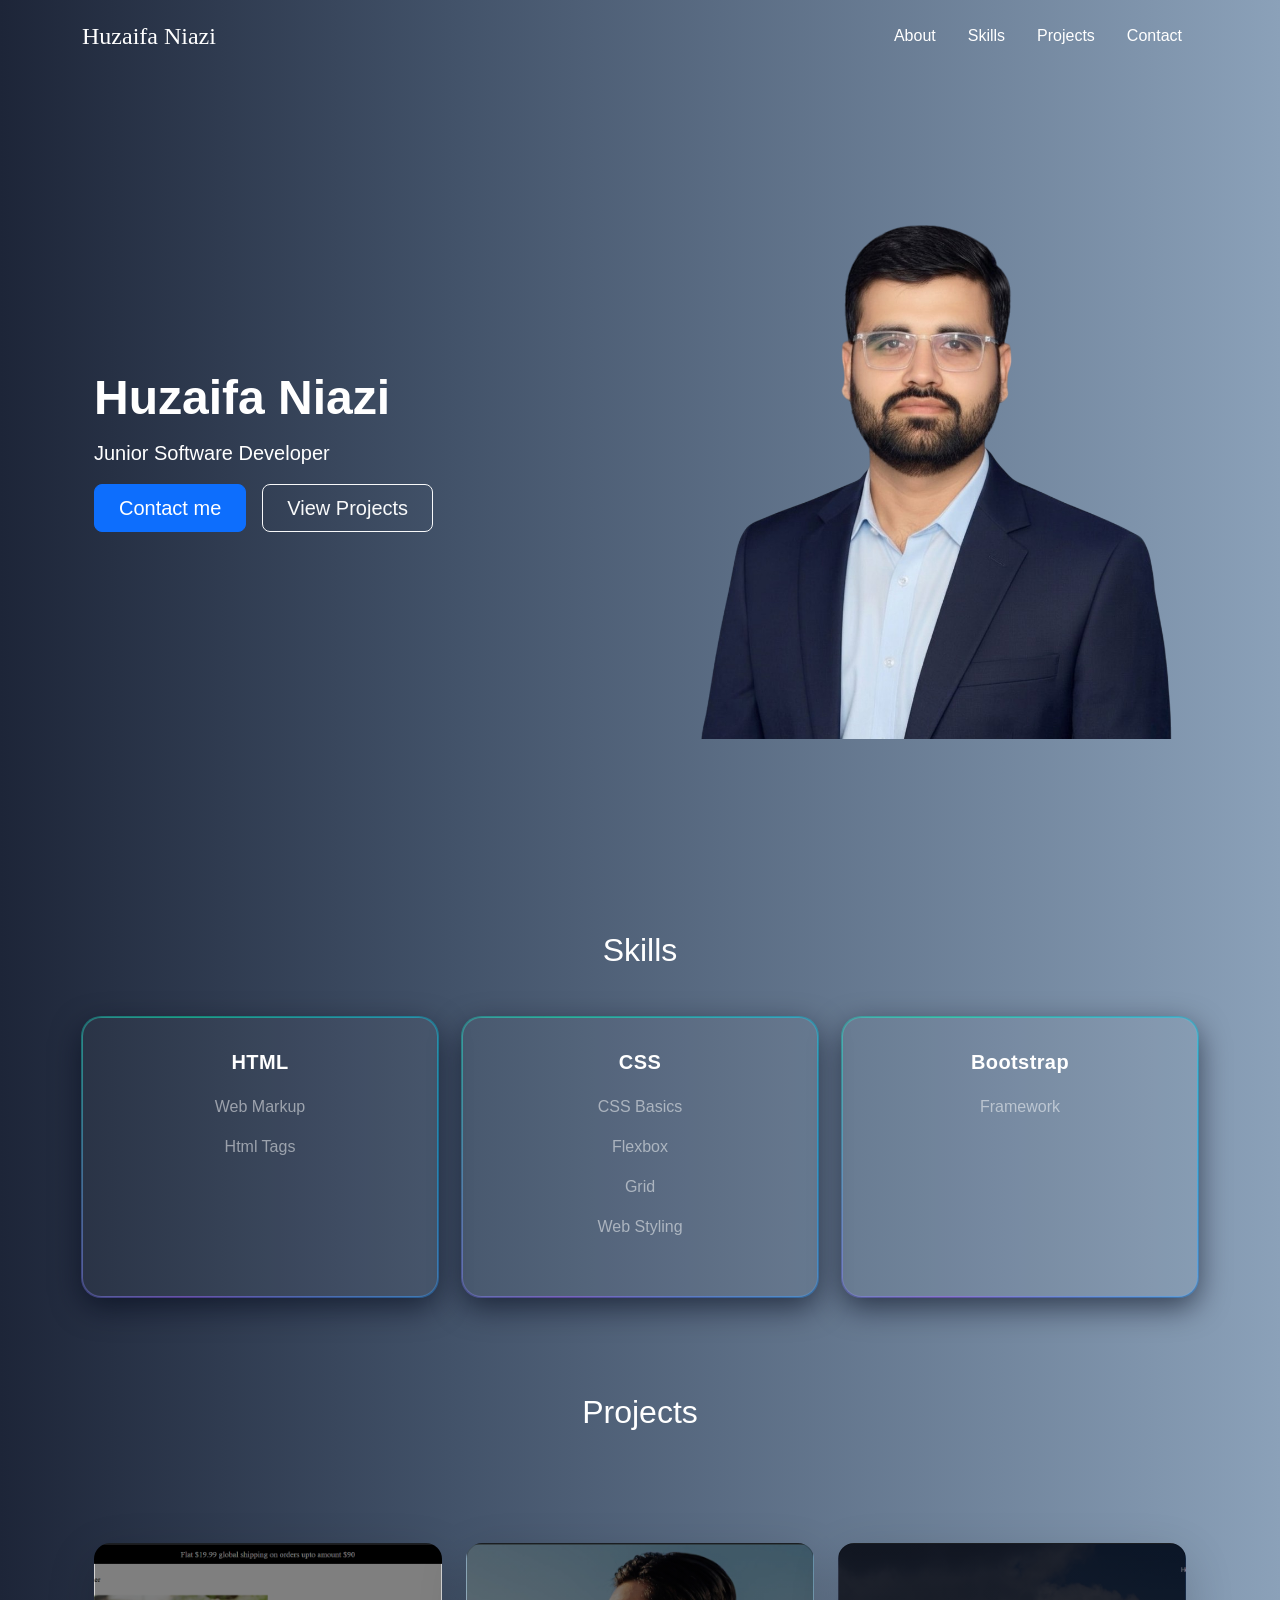
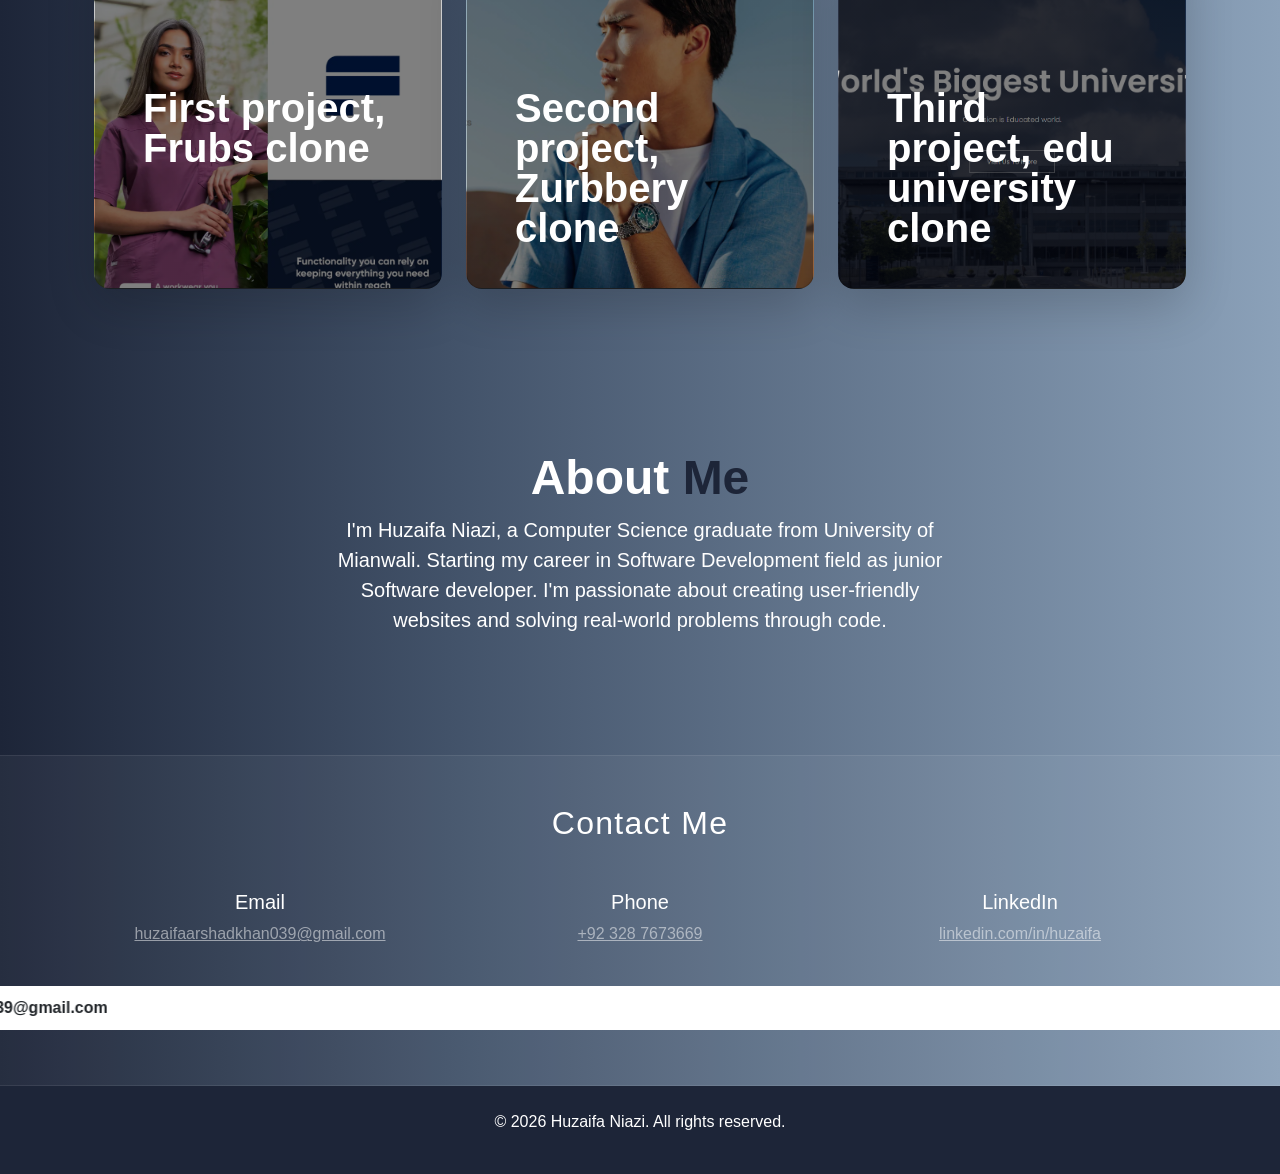
<file: Index.html>
<!DOCTYPE html>
<html lang="en">

<head>
    <meta charset="UTF-8">
    <meta name="viewport" content="width=device-width, initial-scale=1.0">
    <link href="https://cdn.jsdelivr.net/npm/bootstrap@5.3.8/dist/css/bootstrap.min.css" rel="stylesheet"
        integrity="sha384-sRIl4kxILFvY47J16cr9ZwB07vP4J8+LH7qKQnuqkuIAvNWLzeN8tE5YBujZqJLB" crossorigin="anonymous">
    <link rel="stylesheet" href="style.css">
    <link rel="shortcut icon" href="favicon.ico" type="image/x-icon">
    <title>Huzaifa Niazi</title>
    <style>
        
    </style>
</head>

<body>
    <!--Navbar-->
    <nav>
        <div class="container">
            <header class="d-flex flex-wrap justify-content-center py-3">
                <a href="/"class="d-flex align-items-center mb-3 mb-md-0 me-md-auto link-body-emphasis text-decoration-none">
                    <span class="fs-4">Huzaifa Niazi</span> </a>
                <ul class="nav nav-pills">
                    <li class="nav-item"><a href="#" class="nav-link">About</a></li>
                    <li class="nav-item"><a href="#" class="nav-link">Skills</a></li>
                    <li class="nav-item"><a href="#" class="nav-link">Projects</a></li>
                    <li class="nav-item"><a href="#" class="nav-link">Contact</a></li>
                </ul>
            </header>
        </div>
    </nav>
    <!--Hero-->
    <section id="hero">
        <div class="container col-xxl-8 px-4 py-5">
            <div class="row flex-lg-row-reverse align-items-center g-5 py-5">
                <div class="col-10 col-sm-8 col-lg-6"> 
                    <img src="./images/hero image.png" class="d-block mx-lg-auto img-fluid" alt="Bootstrap Themes" width="700" height="500" loading="lazy"> </div>
                <div class="col-lg-6">
                    <h1 class="display-5 fw-bold lh-1 mb-3 text-white">Huzaifa Niazi</h1>
                    <p class="lead text-white">Junior Software Developer</p>
                    <div class="d-grid gap-2 d-md-flex justify-content-md-start"> 
                        <button type="button" class="btn btn-primary btn-lg px-4 me-md-2">Contact me</button> 
                    <button type="button" class="btn btn-outline-light btn-lg px-4">View Projects</button> </div>
                </div>
            </div>
        </div>
    </section>
    <!-- Skills -->
    <section id="skills">
        <div class="container py-5">
            <h2 class="text-white mb-5 text-center">Skills</h2>
            <div class="row g-4">
                <div class="col-md-6 col-lg-4 text-center">
                    <div class="skill-card text-center">
                        <h5 class="text-white">HTML</h5>
                        <p class="text-white-50">Web Markup</p>
                        <p class="text-white-50">Html Tags</p>
                    </div>
                </div>
                <div class="col-md-6 col-lg-4 text-center">
                    <div class="skill-card">
                        <h5 class="text-white">CSS</h5>
                        <p class="text-white-50">CSS Basics</p>
                        <p class="text-white-50">Flexbox</p>
                        <p class="text-white-50">Grid</p>
                        <p class="text-white-50">Web Styling</p>
                    </div>
                </div>
                <div class="col-md-12 col-lg-4 text-center">
                    <div class="skill-card">
                        <h5 class="text-white">Bootstrap</h5>
                        <p class="text-white-50">Framework</p>
                    </div>
                </div>
            </div>
        </div>
    </section>
    <!-- Projects -->
    <section id="projects">
        <h2 class="text-white mb-5 text-center">Projects</h2>
        <div class="container px-4 py-3" id="custom-cards">
            <div class="row row-cols-1 row-cols-lg-3 align-items-stretch g-4 py-5">
                <div class="col">
                    <div class="card card-cover h-100 overflow-hidden text-bg-dark rounded-4 shadow-lg" style="background-image: linear-gradient(rgba(0, 0, 0, 0.5), rgba(0, 0, 0, 0.5)), url('./images/Porject\ 1.png'); background-size: cover; background-position: center; min-height: 300px;">
                        <div class="d-flex flex-column h-100 p-5 pb-3 text-white text-shadow-1">
                            <h3 class="pt-5 mt-5 mb-4 display-6 lh-1 fw-bold">
                                First project, Frubs clone
                            </h3>
                        </div>
                    </div>
                </div>
                <div class="col">
                    <div class="card card-cover h-100 overflow-hidden text-bg-dark rounded-4 shadow-lg" style="background-image: linear-gradient(rgba(0, 0, 0, 0.5), rgba(0, 0, 0, 0.5)), url('./images/Project\ 2.png'); background-size: cover; background-position: center; min-height: 300px;">
                        <div class="d-flex flex-column h-100 p-5 pb-3 text-white text-shadow-1">
                            <h3 class="pt-5 mt-5 mb-4 display-6 lh-1 fw-bold">
                                Second project, Zurbbery clone
                            </h3>
                        </div>
                    </div>
                </div>
                <div class="col">
                    <div class="card card-cover h-100 overflow-hidden text-bg-dark rounded-4 shadow-lg" style="background-image: linear-gradient(rgba(0, 0, 0, 0.5), rgba(0, 0, 0, 0.5)), url('./images/Project\ 3.png'); background-size: cover; background-position: center; min-height: 300px;">
                        <div class="d-flex flex-column h-100 p-5 pb-3 text-white text-shadow-1">
                            <h3 class="pt-5 mt-5 mb-4 display-6 lh-1 fw-bold">
                                Third project, edu university clone
                            </h3>
                        </div>
                    </div>
                </div>
            </div>
        </div>
    </section>
    <!-- About -->
    <section id="about">
        <div class="px-4 py-5 my-5 text-center"> 
            <h1 class="display-5 fw-bold text-body-emphasis">About <span style="color: #1D2538;">Me</span></h1>
            <div class="col-lg-6 mx-auto">
                <p class="lead mb-4">
                    I'm Huzaifa Niazi, a Computer Science graduate from University of Mianwali.
                    Starting my career in Software Development field as junior Software developer. 
                    I'm passionate about creating user-friendly websites and solving real-world problems through code.
                </p>
            </div>
        </div>
    </section>
    <!-- Contact -->
    <section id="contact" class="py-5">
        <div class="container">
            <h2 class="text-center mb-5 text-white">Contact Me</h2>
            <div class="row mt-5 text-center">
                <div class="col-md-4 mb-4">
                    <i class="bi bi-envelope fs-2 text-white mb-2"></i>
                    <h5 class="text-white">Email</h5>
                    <p><a href="mailto:huzaifaarshadkhan039@gmail.com" class="text-white-50">huzaifaarshadkhan039@gmail.com</a></p>
                </div>
                <div class="col-md-4 mb-4">
                    <i class="bi bi-phone fs-2 text-white mb-2"></i>
                    <h5 class="text-white">Phone</h5>
                    <p><a href="tel:+923001234567" class="text-white-50">+92 328 7673669</a></p>
                </div>
                <div class="col-md-4 mb-4">
                    <i class="bi bi-linkedin fs-2 text-white mb-2"></i>
                    <h5 class="text-white">LinkedIn</h5>
                    <p><a href="#www.linkedin.com/in/huzaifa-arshad-khan-65025931b" target="_blank" class="text-white-50">linkedin.com/in/huzaifa</a></p>
                </div>
            </div>
        </div>
        <marquee class="container-fluid" direction="right" style="background-color: white; padding: 10px;">
            Mail to : <b>huzaifaarshadkhan039@gmail.com</b> &nbsp;&nbsp;&nbsp;
            Mail to : <b>huzaifaarshadkhan039@gmail.com</b> &nbsp;&nbsp;&nbsp;
            Mail to : <b>huzaifaarshadkhan039@gmail.com</b> &nbsp;&nbsp;&nbsp;
            Mail to : <b>huzaifaarshadkhan039@gmail.com</b> &nbsp;&nbsp;&nbsp;
            Mail to : <b>huzaifaarshadkhan039@gmail.com</b>
        </marquee>
    </section>
    <!-- Footer -->
    <footer class="text-center py-4" style="background-color: #1D2538; color: white;">
        <p>&copy; 2026 Huzaifa Niazi. All rights reserved.</p>
    </footer>
</body>

</html>
</file>
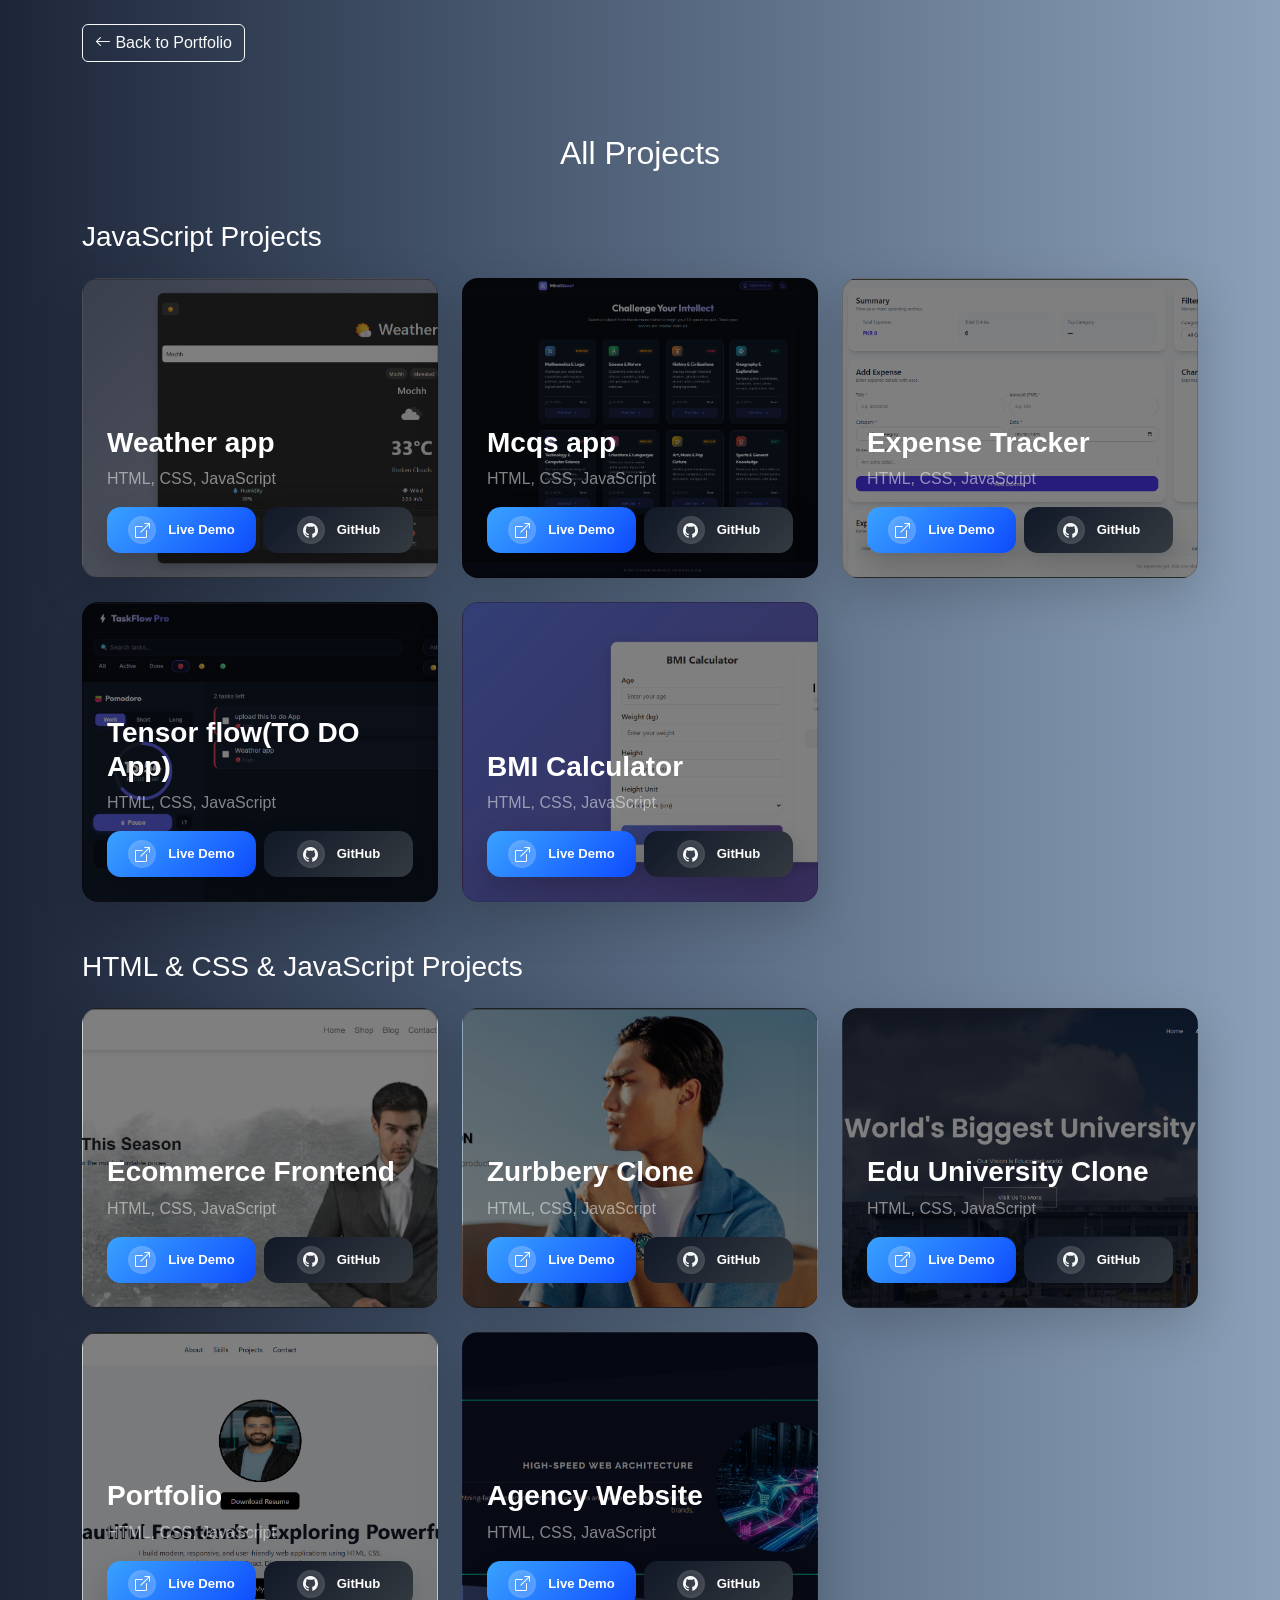
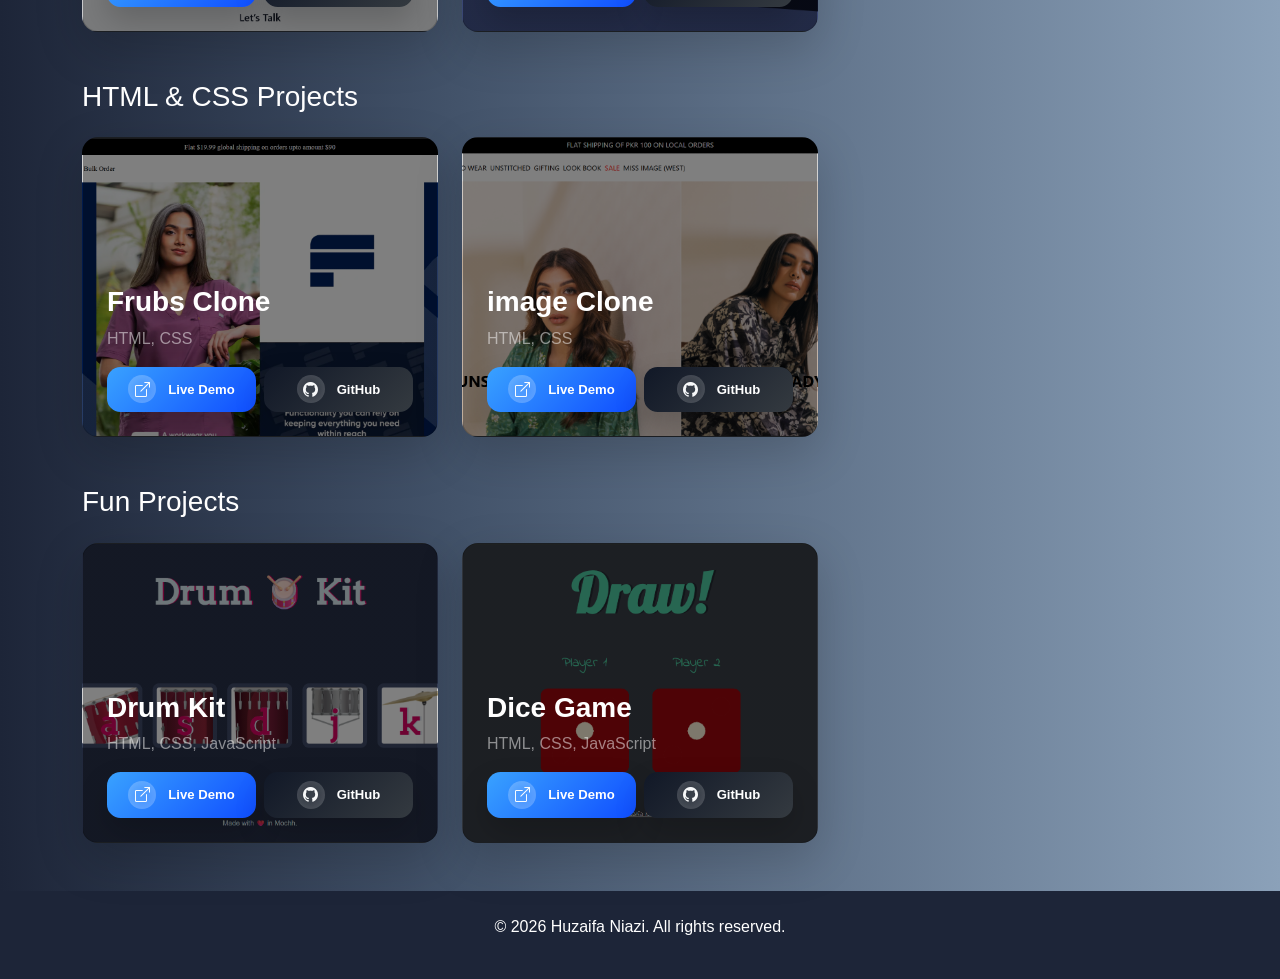
<file: projects.html>
<!DOCTYPE html>
<html lang="en">
<head>
    <meta charset="UTF-8">
    <meta name="viewport" content="width=device-width, initial-scale=1.0">
    <title>Projects | Huzaifa Niazi</title>
    <link href="https://cdn.jsdelivr.net/npm/bootstrap@5.3.8/dist/css/bootstrap.min.css" rel="stylesheet">
    <link rel="stylesheet" href="style.css">
    <link rel="stylesheet" href="https://cdn.jsdelivr.net/npm/bootstrap-icons@1.11.0/font/bootstrap-icons.css">
</head>
<body>

    <!-- Back Button -->
    <div class="container py-4">
        <a href="index.html" class="btn btn-outline-light">
            <i class="bi bi-arrow-left"></i> Back to Portfolio
        </a>
    </div>

    <!-- All Projects -->
    <section id="all-projects">
        <div class="container py-5">
            <h2 class="text-white mb-5 text-center">All Projects</h2>
            <!-- Future category can be added above to display new project types at the top -->
            <div class="row row-cols-1">
                <div class="col">
                    <h3 class="text-white mb-4">JavaScript Projects</h3>
                </div>
            </div>
            <div class="row row-cols-1 row-cols-lg-3 g-4 mb-5">  

                <!-- Weather App -->
                <div class="col">
                    <div class="card card-cover h-100 overflow-hidden text-bg-dark rounded-4 shadow-lg" 
                        style="background: linear-gradient(rgba(0,0,0,0.5),rgba(0,0,0,0.5)),
                        url('./images/weather app.png'); background-size: cover; min-height: 300px;">
                        <div class="d-flex flex-column h-100 justify-content-end p-4 text-white">
                            <h3 class="fw-bold">Weather app</h3>
                            <p class="text-white-50">HTML, CSS, JavaScript</p>
                            <div class="d-flex gap-2">
                                <a href="https://huzaifa1927.github.io/weather-app/" class="btn btn-demo btn-sm">
                                    <i class="bi bi-box-arrow-up-right"></i>
                                    Live Demo
                                </a>
                                <a href="https://github.com/Huzaifa1927/weather-app/tree/main" class="btn btn-code btn-sm">
                                    <i class="bi bi-github"></i>
                                    GitHub
                                </a>
                            </div>
                        </div>
                    </div>
                </div>
                
                <!-- Mcqs App -->
                <div class="col">
                    <div class="card card-cover h-100 overflow-hidden text-bg-dark rounded-4 shadow-lg" 
                        style="background: linear-gradient(rgba(0,0,0,0.5),rgba(0,0,0,0.5)),
                        url('./images/mcqs.png'); background-size: cover; min-height: 300px;">
                        <div class="d-flex flex-column h-100 justify-content-end p-4 text-white">
                            <h3 class="fw-bold">Mcqs app</h3>
                            <p class="text-white-50">HTML, CSS, JavaScript</p>
                            <div class="d-flex gap-2">
                                <a href="https://huzaifa1927.github.io/mcqs-app/" class="btn btn-demo btn-sm">
                                    <i class="bi bi-box-arrow-up-right"></i>
                                    Live Demo
                                </a>
                                <a href="https://github.com/Huzaifa1927/mcqs-app" class="btn btn-code btn-sm">
                                    <i class="bi bi-github"></i>
                                    GitHub
                                </a>
                            </div>
                        </div>
                    </div>
                </div>
                
                <!-- Expense Tracker -->
                <div class="col">
                    <div class="card card-cover h-100 overflow-hidden text-bg-dark rounded-4 shadow-lg" 
                        style="background: linear-gradient(rgba(0,0,0,0.5),rgba(0,0,0,0.5)),
                        url('./images/expense tracker.png'); background-size: cover; min-height: 300px;">
                        <div class="d-flex flex-column h-100 justify-content-end p-4 text-white">
                            <h3 class="fw-bold">Expense Tracker</h3>
                            <p class="text-white-50">HTML, CSS, JavaScript</p>
                            <div class="d-flex gap-2">
                                <a href="https://huzaifa1927.github.io/B0626-Huzaifa-Arshad-Khan-Innovaxel-Frontend-Developer/" class="btn btn-demo btn-sm">
                                    <i class="bi bi-box-arrow-up-right"></i>
                                    Live Demo
                                </a>
                                <a href="https://github.com/Huzaifa1927/B0626-Huzaifa-Arshad-Khan-Innovaxel-Frontend-Developer" class="btn btn-code btn-sm">
                                    <i class="bi bi-github"></i>
                                    GitHub
                                </a>
                            </div>
                        </div>
                    </div>
                </div>

                 <!-- To do app-->
                <div class="col">
                    <div class="card card-cover h-100 overflow-hidden text-bg-dark rounded-4 shadow-lg" 
                        style="background: linear-gradient(rgba(0,0,0,0.5),rgba(0,0,0,0.5)),
                        url('./images/to do.png'); background-size: cover; min-height: 300px;">
                        <div class="d-flex flex-column h-100 justify-content-end p-4 text-white">
                            <h3 class="fw-bold">Tensor flow(TO DO App)</h3>
                            <p class="text-white-50">HTML, CSS, JavaScript</p>
                            <div class="d-flex gap-2">
                                <a href="https://huzaifa1927.github.io/todo-app/" class="btn btn-demo btn-sm">
                                    <i class="bi bi-box-arrow-up-right"></i>
                                    Live Demo
                                </a>
                                <a href="https://github.com/Huzaifa1927/todo-app" class="btn btn-code btn-sm">
                                    <i class="bi bi-github"></i>
                                    GitHub
                                </a>
                            </div>
                        </div>
                    </div>
                </div>
                
                <!-- BMI Calculator -->
                <div class="col">
                    <div class="card card-cover h-100 overflow-hidden text-bg-dark rounded-4 shadow-lg" 
                        style="background: linear-gradient(rgba(0,0,0,0.5),rgba(0,0,0,0.5)),
                        url('./images/bmi.png'); background-size: cover; min-height: 300px;">
                        <div class="d-flex flex-column h-100 justify-content-end p-4 text-white">
                            <h3 class="fw-bold">BMI Calculator</h3>
                            <p class="text-white-50">HTML, CSS, JavaScript</p>
                            <div class="d-flex gap-2">
                                <a href="https://huzaifa1927.github.io/BMI-Calculator/" class="btn btn-demo btn-sm">
                                    <i class="bi bi-box-arrow-up-right"></i>
                                    Live Demo
                                </a>
                                <a href="https://github.com/Huzaifa1927/BMI-Calculator" class="btn btn-code btn-sm">
                                    <i class="bi bi-github"></i>
                                    GitHub
                                </a>
                            </div>
                        </div>
                    </div>
                </div>
        
            </div>

            <div class="row row-cols-1">
                <div class="col">
                    <h3 class="text-white mb-4">HTML &amp; CSS & JavaScript Projects </h3>
                </div>
            </div>
            <div class="row row-cols-1 row-cols-lg-3 g-4 mb-5">

                <div class="col">
                    <div class="card card-cover h-100 overflow-hidden text-bg-dark rounded-4 shadow-lg" 
                        style="background-image: linear-gradient(rgba(0,0,0,0.5),rgba(0,0,0,0.5)), 
                        url('./images/ecom.png'); background-size: cover; min-height: 300px;">
                        <div class="d-flex flex-column h-100 justify-content-end p-4 text-white">
                            <h3 class="fw-bold">Ecommerce Frontend</h3>
                            <p class="text-white-50">HTML, CSS, JavaScript</p>
                            <div class="d-flex gap-2">
                                <a href="https://huzaifa1927.github.io/Ecommerce-Store/" class="btn btn-demo btn-sm">
                                    <i class="bi bi-box-arrow-up-right"></i>
                                    Live Demo
                                </a>
                                <a href="https://github.com/Huzaifa1927/Ecommerce-Store" class="btn btn-code btn-sm">
                                    <i class="bi bi-github"></i>
                                    GitHub
                                </a>
                            </div>
                        </div>
                    </div>
                </div>

                <!-- Zurbbery Clone -->
                <div class="col">
                    <div class="card card-cover h-100 overflow-hidden text-bg-dark rounded-4 shadow-lg" 
                        style="background-image: linear-gradient(rgba(0,0,0,0.5),rgba(0,0,0,0.5)), 
                        url('./images/project 2.png'); background-size: cover; min-height: 300px;">
                        <div class="d-flex flex-column h-100 justify-content-end p-4 text-white">
                            <h3 class="fw-bold">Zurbbery Clone</h3>
                            <p class="text-white-50">HTML, CSS, JavaScript</p>
                            <div class="d-flex gap-2">
                                <a href="https://Huzaifa1927.github.io/Zubbery-Clone/" class="btn btn-demo btn-sm">
                                    <i class="bi bi-box-arrow-up-right"></i>
                                    Live Demo
                                </a>
                                <a href="https://github.com/Huzaifa1927/Zubbery-Clone" class="btn btn-code btn-sm">
                                    <i class="bi bi-github"></i>
                                    GitHub
                                </a>
                            </div>
                        </div>
                    </div>
                </div>

                <!-- Edu University Clone -->
                <div class="col">
                    <div class="card card-cover h-100 overflow-hidden text-bg-dark rounded-4 shadow-lg" 
                        style="background-image: linear-gradient(rgba(0,0,0,0.5),rgba(0,0,0,0.5)), 
                        url('./images/project 3.png'); background-size: cover; min-height: 300px;">
                        <div class="d-flex flex-column h-100 justify-content-end p-4 text-white">
                            <h3 class="fw-bold">Edu University Clone</h3>
                            <p class="text-white-50">HTML, CSS, JavaScript</p>
                            <div class="d-flex gap-2">
                                <a href="https://huzaifa1927.github.io/Edu-University-Frontend/" class="btn btn-demo btn-sm">
                                    <i class="bi bi-box-arrow-up-right"></i>
                                    Live Demo
                                </a>
                                <a href="https://github.com/Huzaifa1927/Edu-University-Frontend" class="btn btn-code btn-sm">
                                    <i class="bi bi-github"></i>
                                    GitHub
                                </a>
                            </div>
                        </div>
                    </div>
                </div>

                <!-- portfolio -->
                <div class="col">
                    <div class="card card-cover h-100 overflow-hidden text-bg-dark rounded-4 shadow-lg" 
                        style="background-image: linear-gradient(rgba(0,0,0,0.5),rgba(0,0,0,0.5)), 
                        url('./images/portfolio.png'); background-size: cover; min-height: 300px;">
                        <div class="d-flex flex-column h-100 justify-content-end p-4 text-white">
                            <h3 class="fw-bold">Portfolio</h3>
                            <p class="text-white-50">HTML, CSS, JavaScript</p>
                            <div class="d-flex gap-2">
                                <a href="https://huzaifa1927.github.io/Portfolio/" class="btn btn-demo btn-sm">
                                    <i class="bi bi-box-arrow-up-right"></i>
                                    Live Demo
                                </a>
                                <a href="https://github.com/Huzaifa1927/Portfolio" class="btn btn-code btn-sm">
                                    <i class="bi bi-github"></i>
                                    GitHub
                                </a>
                            </div>
                        </div>
                    </div>
                </div>

                <!-- Agency Website -->
                <div class="col">
                    <div class="card card-cover h-100 overflow-hidden text-bg-dark rounded-4 shadow-lg" 
                        style="background-image: linear-gradient(rgba(0,0,0,0.5),rgba(0,0,0,0.5)), 
                        url('./images/agency-website.png'); background-size: cover; min-height: 300px;">
                        <div class="d-flex flex-column h-100 justify-content-end p-4 text-white">
                            <h3 class="fw-bold">Agency Website</h3>
                            <p class="text-white-50">HTML, CSS, JavaScript</p>
                            <div class="d-flex gap-2">
                                <a href="https://huzaifa1927.github.io/Agency-Website/" class="btn btn-demo btn-sm">
                                    <i class="bi bi-box-arrow-up-right"></i>
                                    Live Demo
                                </a>
                                <a href="https://github.com/Huzaifa1927/Agency-Website" class="btn btn-code btn-sm">
                                    <i class="bi bi-github"></i>
                                    GitHub
                                </a>
                            </div>
                        </div>
                    </div>
                </div>
                
            </div>

            <div class="row row-cols-1">
                <div class="col">
                    <h3 class="text-white mb-4">HTML &amp; CSS Projects </h3>
                </div>
            </div>
            <div class="row row-cols-1 row-cols-lg-3 g-4 mb-5">
                <!-- Frubs Clone -->
                <div class="col">
                    <div class="card card-cover h-100 overflow-hidden text-bg-dark rounded-4 shadow-lg" 
                        style="background-image: linear-gradient(rgba(0,0,0,0.5),rgba(0,0,0,0.5)), 
                        url('./images/project 1.png'); background-size: cover; min-height: 300px;">
                        <div class="d-flex flex-column h-100 justify-content-end p-4 text-white">
                            <h3 class="fw-bold">Frubs Clone</h3>
                            <p class="text-white-50">HTML, CSS</p>
                            <div class="d-flex gap-2">
                                <a href="https://huzaifa1927.github.io/frubs-website-ui-clone/" class="btn btn-demo btn-sm">
                                    <i class="bi bi-box-arrow-up-right"></i>
                                    Live Demo
                                </a>
                                <a href="https://github.com/Huzaifa1927/frubs-website-ui-clone" class="btn btn-code btn-sm">
                                    <i class="bi bi-github"></i>
                                    GitHub
                                </a>
                            </div>
                        </div>
                    </div>
                </div>

                <!-- image Clone -->
                <div class="col">
                    <div class="card card-cover h-100 overflow-hidden text-bg-dark rounded-4 shadow-lg" 
                        style="background-image: linear-gradient(rgba(0,0,0,0.5),rgba(0,0,0,0.5)), 
                        url('./images/image.png'); background-size: cover; min-height: 300px;">
                        <div class="d-flex flex-column h-100 justify-content-end p-4 text-white">
                            <h3 class="fw-bold">image Clone</h3>
                            <p class="text-white-50">HTML, CSS</p>
                            <div class="d-flex gap-2">
                                <a href="https://huzaifa1927.github.io/Image/" class="btn btn-demo btn-sm">
                                    <i class="bi bi-box-arrow-up-right"></i>
                                    Live Demo
                                </a>
                                <a href="https://github.com/Huzaifa1927/Image" class="btn btn-code btn-sm">
                                    <i class="bi bi-github"></i>
                                    GitHub
                                </a>
                            </div>
                        </div>
                    </div>
                </div>
            </div>

            <div class="row row-cols-1">
                <div class="col">
                    <h3 class="text-white mb-4">Fun Projects </h3>
                </div>
            </div>
            <div class="row row-cols-1 row-cols-lg-3 g-4">
                <!-- Drum Kit -->
                <div class="col">
                    <div class="card card-cover h-100 overflow-hidden text-bg-dark rounded-4 shadow-lg" 
                        style="background-image: linear-gradient(rgba(0,0,0,0.5),rgba(0,0,0,0.5)), 
                        url('./images/drum.png'); background-size: cover; min-height: 300px;">
                        <div class="d-flex flex-column h-100 justify-content-end p-4 text-white">
                            <h3 class="fw-bold">Drum Kit</h3>
                            <p class="text-white-50">HTML, CSS, JavaScript</p>
                            <div class="d-flex gap-2">
                                <a href="https://huzaifa1927.github.io/Drum-Kit/" class="btn btn-demo btn-sm">
                                    <i class="bi bi-box-arrow-up-right"></i>
                                    Live Demo
                                </a>
                                <a href="https://github.com/Huzaifa1927/Drum-Kit" class="btn btn-code btn-sm">
                                    <i class="bi bi-github"></i>
                                    GitHub
                                </a>
                            </div>
                        </div>
                    </div>
                </div>

                <!-- Dice Game -->
                <div class="col">
                    <div class="card card-cover h-100 overflow-hidden text-bg-dark rounded-4 shadow-lg" 
                        style="background-image: linear-gradient(rgba(0,0,0,0.5),rgba(0,0,0,0.5)), 
                        url('./images/dice.png'); background-size: cover; min-height: 300px;">
                        <div class="d-flex flex-column h-100 justify-content-end p-4 text-white">
                            <h3 class="fw-bold">Dice Game</h3>
                            <p class="text-white-50">HTML, CSS, JavaScript</p>
                            <div class="d-flex gap-2">
                                <a href="https://huzaifa1927.github.io/dicee-game/" class="btn btn-demo btn-sm">
                                    <i class="bi bi-box-arrow-up-right"></i>
                                    Live Demo
                                </a>
                                <a href="https://github.com/Huzaifa1927/dicee-game" class="btn btn-code btn-sm">
                                    <i class="bi bi-github"></i>
                                    GitHub
                                </a>
                            </div>
                        </div>
                    </div>
                </div>
                
            </div>
            
        </div>
    </section>

    <!-- Footer -->
    <footer class="text-center py-4" style="background-color: #1D2538; color: white;">
        <p>&copy; 2026 Huzaifa Niazi. All rights reserved.</p>
    </footer>
    <script src="script.js"></script>

</body>
</html>
</file>
<file: style.css>
body {
    font-family: "Arial", sans-serif;
    background: #1D2538 ;
    background: linear-gradient(90deg, rgba(29, 37, 56, 1) 0%, rgba(66, 82, 105, 1) 35%, rgba(139, 161, 185, 1) 100%);
    cursor:url("[data-uri]"), auto !important;
}

a, button, input, label, select {
    cursor:url("[data-uri]"), pointer !important;
}


nav .nav-link,#about h1,#about p {
    color: white !important;
}


nav .fs-4 {
    color: white; 
    font-family: "Sacramento", cursive;
}

.hamburger {
    display: none;
}

.skills{
  background: #1D2538;
  background: linear-gradient(90deg, rgba(29, 37, 56, 1) 1%, rgba(29, 37, 56, 1) 7%, rgba(139, 161, 185, 1) 38%, rgba(139, 161, 185, 1) 80%, rgba(29, 37, 56, 1) 99%);
  color: white;
}

/* Skills cards - glass panels with animated border (border-only) */
#skills {
  padding-top: 3rem;
  padding-bottom: 3rem;
}

#skills .skill-card {
  position: relative;
  overflow: visible;
  padding: 2rem 1.5rem 1.75rem 1.5rem;
  height: 280px;
  display: flex;
  flex-direction: column;
  background: rgba(255, 255, 255, 0.03);
  border-radius: 1.25rem;
  border: 1px solid rgba(255, 255, 255, 0.06);
  box-shadow: 0 10px 30px rgba(2,6,23,0.6);
  transition: transform 0.34s cubic-bezier(.2,.9,.2,1), box-shadow 0.34s, border-color 0.34s;
  will-change: transform;
  isolation: isolate;
  opacity: 0;
  transform: translateY(14px);
  animation: cardIn 0.6s ease forwards;
}

#skills .skill-card::before {
  /* border-only animated glow */
  content: "";
  position: absolute;
  inset: -2px;
  border-radius: inherit;
  background: conic-gradient(from 90deg, rgba(0,183,255,0.9), rgba(152,95,255,0.9), rgba(0,255,188,0.9), rgba(0,183,255,0.9));
  pointer-events: none;
  z-index: 0;
  filter: blur(8px);
  opacity: 0.9;
  /* make center transparent so only border shows */
  -webkit-mask: linear-gradient(#fff 0 0) content-box, linear-gradient(#fff 0 0);
  mask: linear-gradient(#fff 0 0) content-box, linear-gradient(#fff 0 0);
  -webkit-mask-composite: destination-out;
  mask-composite: exclude;
  padding: 2px; /* thickness of visible border */
  animation: borderSpin 5.5s linear infinite;
}

#skills .skill-card > * { position: relative; z-index: 1; }

#skills .skill-card:hover {
  transform: translateY(-12px) rotate(-0.5deg);
  box-shadow: 0 28px 70px rgba(2,6,23,0.7), 0 6px 24px rgba(0,183,255,0.04);
  border-color: rgba(255, 255, 255, 0.18);
}

#skills .skill-card h5 {
  margin-bottom: 0.5rem;
  font-weight: 800;
  letter-spacing: 0.02em;
  color: #fff;
}

/* animated underline under heading */
#skills .skill-card h5::after {
  content: "";
  display: block;
  width: 0;
  height: 3px;
  margin-top: 10px;
  border-radius: 6px;
  background: linear-gradient(90deg, rgba(0,183,255,0.95), rgba(152,95,255,0.95));
  transition: width 0.36s cubic-bezier(.2,.9,.2,1);
}

#skills .skill-card:hover h5::after { width: 100%; }

#skills .skill-card p { color: rgba(255,255,255,0.78); }

@keyframes cardIn {
  to { opacity: 1; transform: translateY(0); }
}

/* small accent badge top-right */
#skills .skill-card .badge-accent {
  position: absolute;
  top: 12px;
  right: 12px;
  background: linear-gradient(180deg, rgba(255,255,255,0.12), rgba(255,255,255,0.06));
  color: #fff;
  padding: 6px 10px;
  border-radius: 999px;
  font-size: 0.8rem;
  z-index: 2;
  border: 1px solid rgba(255,255,255,0.06);
}

/* Touch & responsive adjustments for tablet / mobile */
@media (max-width: 992px) {
  #skills .skill-card {
    padding: 1.5rem;
    min-height: 200px;
    border-radius: 1rem;
  }
  #skills .skill-card::before {
    filter: blur(6px);
    padding: 1.5px;
    animation-duration: 4.2s;
  }
  #skills .skill-card h5::after { height: 2.5px; }
}

@media (max-width: 576px) {
  #skills .skill-card {
    padding: 1.1rem;
    min-height: 160px;
    border-radius: 0.9rem;
  }
  #skills .skill-card::before {
    filter: blur(5px);
    padding: 1px;
    opacity: 0.8;
    animation-duration: 3.6s;
  }
  #skills .skill-card h5::after { height: 2px; }
}

/* touched class for touch devices (applies same visual effect as hover) */
#skills .skill-card.touched {
  transform: translateY(-10px) rotate(-0.3deg);
  box-shadow: 0 22px 56px rgba(2,6,23,0.65), 0 4px 18px rgba(0,183,255,0.03);
  border-color: rgba(255,255,255,0.16);
}

#skills .skill-card.touched h5::after { width: 100%; }

#contact {
  padding: 4rem 0 2rem;
  background: rgba(255, 255, 255, 0.04);
  border-top: 1px solid rgba(255, 255, 255, 0.08);
  border-bottom: 1px solid rgba(255, 255, 255, 0.08);
}

#contact h2 {
  letter-spacing: 0.04em;
  color: #f8f9fa;
}

#contact .contact-card {
  background: rgba(255, 255, 255, 0.06);
  border: 1px solid rgba(255, 255, 255, 0.12);
  border-radius: 1.5rem;
  padding: 2rem 1.5rem;
  box-shadow: 0 18px 45px rgba(0, 0, 0, 0.18);
  transition: transform 0.3s ease, border-color 0.3s ease, box-shadow 0.3s ease;
}

#contact .contact-card:hover {
  transform: translateY(-6px);
  border-color: rgba(0, 183, 255, 0.35);
  box-shadow: 0 24px 55px rgba(0, 0, 0, 0.22);
}

#contact .contact-card i {
  display: inline-flex;
  align-items: center;
  justify-content: center;
  width: 3.5rem;
  height: 3.5rem;
  border-radius: 1rem;
  margin-bottom: 1rem;
  background: rgba(255, 255, 255, 0.08);
  color: #61dafb;
}

#contact .contact-card h5 {
  margin-bottom: 0.75rem;
  color: #fff;
}

#contact .contact-card p {
  margin-bottom: 0;
  color: rgba(255, 255, 255, 0.78);
}

#contact .contact-card p a {
  color: rgba(255, 255, 255, 0.85);
  text-decoration: none;
}

#contact .contact-card p a:hover {
  color: #fff;
  text-decoration: underline;
}

/* Back to Top Button */    
#backToTop {
    display: none;
    position: fixed;
    right: 1.5rem;
    bottom: 1.5rem;
    width: 3rem;
    height: 3rem;
    border: none;
    border-radius: 50%;
    background: rgba(255, 255, 255, 0.12);
    color: white;
    font-size: 1.2rem;
    box-shadow: 0 8px 24px rgba(0, 0, 0, 0.25);
    backdrop-filter: blur(6px);
    transition: transform 0.2s ease, opacity 0.2s ease;
    z-index: 20;
}

#backToTop:hover {
    transform: translateY(-3px);
    background: rgba(255, 255, 255, 0.2);
}

#backToTop.show {
    display: block;
    opacity: 1;
}

/* Sparkle Effect */

.sparkle {
  position: fixed;
  width: 8px;
  height: 8px;
  border-radius: 50%;
  pointer-events: none;
  z-index: 9999;
  animation: sparkleAnim 0.8s ease forwards;
  background: rgb(0, 119, 255);
  box-shadow: 0 0 6px rgb(0, 174, 255), 0 0 12px rgb(0, 123, 255);
}

@keyframes sparkleAnim {
  0% {
    transform: translate(0, 0) scale(1);
    opacity: 1;
  }
  100% {
    transform: translate(var(--tx), var(--ty)) scale(0);
    opacity: 0;
  }
}

/* About Section Animation */

#about h1 span {
  display: inline-block;
  animation: jump 0.6s ease infinite alternate;
}

@keyframes jump {
  0% {
    transform: translateY(0);
  }
  100% {
    transform: translateY(-10px);
  }
}

/* Responsive Navigation */

@media (max-width: 768px) {
    .nav.nav-pills {
        display: none;
        width: 100%;
        flex-direction: column;
        gap: 1rem;
        position: absolute;
        top: 80px;
        background: rgba(255, 255, 255, 0.08);
        padding: 1.5rem;
        border-radius: 0.75rem;
        z-index: 10;
    }

    .nav.nav-pills.show-mobile {
        display: flex;
    }

    .nav-link {
        color: white !important;
        padding: 0.5rem 0.75rem;
    }

    .hamburger {
        display: block;
        color: white;
        font-size: 1.75rem;
    }

    .hamburger i {
        color: white;
    }

    nav header {
        position: relative;
    }
}

/* Project Modal Styles */
.project-modal {
    display: none;
    position: fixed;
    top: 0;
    left: 0;
    width: 100%;
    height: 100%;
    background: rgba(0, 0, 0, 0.7);
    z-index: 2000;
    align-items: center;
    justify-content: center;
    opacity: 0;
    animation: fadeIn 0.3s ease forwards;
}

.project-modal.active {
    display: flex;
}

@keyframes fadeIn {
    from {
        opacity: 0;
    }
    to {
        opacity: 1;
    }
}

@keyframes borderSpin {
  from { background-position: 0% 50%; }
  to { background-position: 100% 50%; }
}

.modal-content {
    position: relative;
    max-width: 90%;
    max-height: 90vh;
    animation: slideUp 0.4s cubic-bezier(0.34, 1.56, 0.64, 1);
}

@keyframes slideUp {
    from {
        transform: translateY(40px);
        opacity: 0;
    }
    to {
        transform: translateY(0);
        opacity: 1;
    }
}

.modal-close {
    position: absolute;
    top: 1.5rem;
    right: 1.5rem;
    background: rgba(255, 255, 255, 0.95);
    border: none;
    font-size: 2.5rem;
    cursor: pointer;
    color: #333;
    width: 50px;
    height: 50px;
    display: flex;
    align-items: center;
    justify-content: center;
    transition: all 0.1s;
    padding: 0;
    border-radius: 50%;
    box-shadow: 0 4px 15px rgba(0, 0, 0, 0.3);
    z-index: 2001;
}

.modal-close:hover {
    transform: scale(1.15) rotate(90deg);
    color: #007bff;
    background: white;
}

.modal-image-wrapper {
    position: relative;
    display: inline-block;
}

.card-cover {
    background-repeat: no-repeat;
    background-position: center;
    background-size: 100% 100%, contain;
}

.modal-image {
    width: auto;
    height: auto;
    max-width: 90vw;
    max-height: 90vh;
    border-radius: 1rem;
    object-fit: contain;
    display: block;
}

.modal-actions {
    position: absolute;
    bottom: 0;
    left: 0;
    right: 0;
    display: flex;
    gap: 1rem;
    justify-content: center;
    padding: 2rem;
    background: linear-gradient(to top, rgba(0, 0, 0, 0.8), transparent);
    border-radius: 0 0 1rem 1rem;
}

.btn-demo,
.btn-code {
    padding: 0.95rem 2rem;
    border: none;
    border-radius: 0.85rem;
    font-size: 1rem;
    font-weight: 700;
    cursor: pointer;
    transition: transform 0.25s ease, box-shadow 0.25s ease, background 0.25s ease;
    text-decoration: none;
    display: inline-flex;
    align-items: center;
    justify-content: center;
    gap: 0.75rem;
    flex: 1;
    min-width: 150px;
    overflow: hidden;
    position: relative;
    box-shadow: 0 14px 30px rgba(0, 0, 0, 0.18);
}

.btn-demo i,
.btn-code i {
    display: inline-flex;
    align-items: center;
    justify-content: center;
    width: 2.2rem;
    height: 2.2rem;
    border-radius: 50%;
    font-size: 1.05rem;
}

.btn-demo {
    background: linear-gradient(135deg, #39a2ff, #0f4dff);
    color: white;
}

.btn-demo i {
    background: rgba(255, 255, 255, 0.15);
    color: #ffffff;
    box-shadow: inset 0 0 12px rgba(255, 255, 255, 0.18);
}

.btn-demo:hover {
    transform: translateY(-4px) scale(1.01);
    box-shadow: 0 18px 38px rgba(3, 104, 255, 0.35);
    background: linear-gradient(135deg, #57b0ff, #2062ff);
}

.btn-code {
    background: linear-gradient(135deg, #111827, #343a40);
    color: white;
}

.btn-code i {
    background: rgba(255, 255, 255, 0.12);
    color: #f8f9fa;
    box-shadow: inset 0 0 10px rgba(255, 255, 255, 0.12);
}

.btn-code:hover {
    transform: translateY(-4px) scale(1.01);
    box-shadow: 0 18px 38px rgba(52, 58, 64, 0.35);
    background: linear-gradient(135deg, #2f353d, #1b1f26);
}

.btn-demo.btn-sm,
.btn-code.btn-sm {
    padding: 0.55rem 1rem;
    font-size: 0.82rem;
    min-width: 110px;
}

.btn-demo.btn-sm i,
.btn-code.btn-sm i {
    width: 1.75rem;
    height: 1.75rem;
    font-size: 0.95rem;
}

.btn-demo.disabled,
.btn-code.disabled {
    opacity: 0.55;
    cursor: not-allowed;
    pointer-events: none;
}

/* Modal responsive for smaller screens */
@media (max-width: 576px) {
    .project-modal {
        align-items: flex-start;
        padding-top: 2rem;
        overflow-y: auto;
    }

    .modal-content {
        max-width: 100%;
        width: 100%;
        max-height: none;
        padding: 0 0.5rem;
    }

    .modal-image-wrapper {
        display: block;
        width: 100%;
    }

    .modal-close {
        top: 0.5rem;
        right: 0.5rem;
        width: 40px;
        height: 40px;
        font-size: 1.6rem;
    }

    .modal-image {
        width: 100%;
        max-width: 100%;
        max-height: 45vh;
        object-fit: contain;
    }

    .modal-actions {
        position: static;
        background: none;
        flex-direction: column;
        padding: 1rem 0;
        gap: 0.6rem;
        border-radius: 0;
    }

    .btn-demo,
    .btn-code {
        padding: 0.75rem 1rem;
        font-size: 0.85rem;
        min-width: 100%;
    }
}

.note-cluster {
  display: flex;
  flex-wrap: wrap;
  gap: 1rem;
  justify-content: center;
  align-items: flex-start;
}

.note-box {
  position: relative;
  flex: 1 1 180px;
  min-width: 180px;
  max-width: 230px;
  padding: 1rem 1.2rem;
  border-radius: 1.5rem;
  box-shadow: 0 22px 60px rgba(0, 0, 0, 0.16);
  border: 1px solid rgba(255, 255, 255, 0.12);
  backdrop-filter: blur(10px);
  color: #0d0f20;
  overflow: hidden;
  transform: rotate(-1deg);
  transition: transform 0.3s ease, box-shadow 0.3s ease;
}

.note-box strong {
  display: block;
  margin-bottom: 0.45rem;
  font-size: 1rem;
  letter-spacing: 0.01em;
}

.note-box p {
  margin: 0;
  font-size: 0.92rem;
  line-height: 1.5;
  color: #111827;
}

.note-box::before {
  content: "";
  position: absolute;
  width: 60px;
  height: 18px;
  top: 0.9rem;
  left: 1rem;
  background: rgba(255, 255, 255, 0.55);
  border-radius: 0 0 12px 12px;
  transform: rotate(-2deg);
  filter: blur(0.5px);
}

.note-box:hover {
  transform: translateY(-3px) rotate(0deg);
  box-shadow: 0 30px 70px rgba(0, 0, 0, 0.2);
}

.note-yellow {
  background: linear-gradient(160deg, rgba(255, 245, 157, 0.95), rgba(255, 224, 130, 0.92));
}

.note-cyan {
  background: linear-gradient(160deg, rgba(168, 219, 255, 0.92), rgba(123, 196, 255, 0.88));
}

.note-purple {
  background: linear-gradient(160deg, rgba(206, 185, 255, 0.9), rgba(168, 150, 255, 0.84));
}

.hero-image-wrapper {
  position: relative;
  display: inline-block;
  max-width: 740px;
  width: 100%;
  margin: 0 auto;
  padding: 1rem;
  z-index: 1;
}

.hero-image-wrapper::before {
  content: "";
  position: absolute;
  inset: 12px;
  border-radius: 2rem;
  background: radial-gradient(circle at 35% 35%, rgba(66, 206, 255, 0.22), transparent 42%),
              radial-gradient(circle at 60% 65%, rgba(255, 90, 215, 0.16), transparent 38%);
  filter: blur(24px);
  opacity: 0.82;
  z-index: 0;
}

.hero-image-wrapper img {
  position: relative;
  z-index: 2;
  border-radius: 2rem;
  box-shadow: 0 32px 100px rgba(3, 15, 48, 0.35);
  display: block;
  width: 100%;
  height: auto;
}

.hero-deco {
  position: absolute;
  inset: 0;
  z-index: 1;
  pointer-events: none;
}

.hero-deco::before,
.hero-deco::after {
  content: "";
  position: absolute;
  border-radius: 2px;
  opacity: 0.85;
  transition: transform 0.35s ease, opacity 0.35s ease;
}

.hero-deco::before {
  width: 420px;
  height: 420px;
  top: 10%;
  left: 8%;
  border-top: 2px solid rgba(66, 206, 255, 0.75);
  border-left: 2px solid rgba(66, 206, 255, 0.75);
  transform: rotate(-12deg);
  box-shadow: 0 0 22px rgba(66, 206, 255, 0.32);
}

.hero-deco::after {
  width: 320px;
  height: 320px;
  bottom: 5%;
  right: 6%;
  border-bottom: 2px solid rgba(255, 90, 215, 0.72);
  border-right: 2px solid rgba(255, 90, 215, 0.72);
  transform: rotate(18deg);
  box-shadow: 0 0 26px rgba(255, 90, 215, 0.28);
}

.hero-image-wrapper:hover .hero-deco::before {
  transform: rotate(-8deg) scale(1.05);
  opacity: 1;
}

.hero-image-wrapper:hover .hero-deco::after {
  transform: rotate(22deg) scale(1.08);
  opacity: 1;
}

@media (max-width: 768px) {
  .hero-deco::before,
  .hero-deco::after {
    display: block;
    opacity: 0.72;
  }

  .hero-deco::before {
    width: 300px;
    height: 260px;
    top: 50%;
    left: 9%;
    border-top-width: 5px;
    border-left-width: 2.5px;
    transform: rotate(-14deg);
    box-shadow: 0 0 18px rgba(66, 206, 255, 0.28);
    z-index: 100;
  }

  .hero-deco::after {
    width: 200px;
    height: 200px;
    bottom: 2%;
    right: 3%;
    border-bottom-width: 1.5px;
    border-right-width: 1.5px;
    transform: rotate(20deg);
    box-shadow: 0 0 20px rgba(255, 90, 215, 0.2);
  }

  .hero-image-wrapper::before {
    inset: 10px;
    filter: blur(20px);
  }

  .hero-image-wrapper {
    padding: 0.7rem;
  }
}

@media (max-width: 768px) {
  .note-cluster {
    justify-content: center;
  }

  .note-box {
    min-width: 100%;
    max-width: 100%;
    transform: rotate(0deg);
  }
}
</file>
